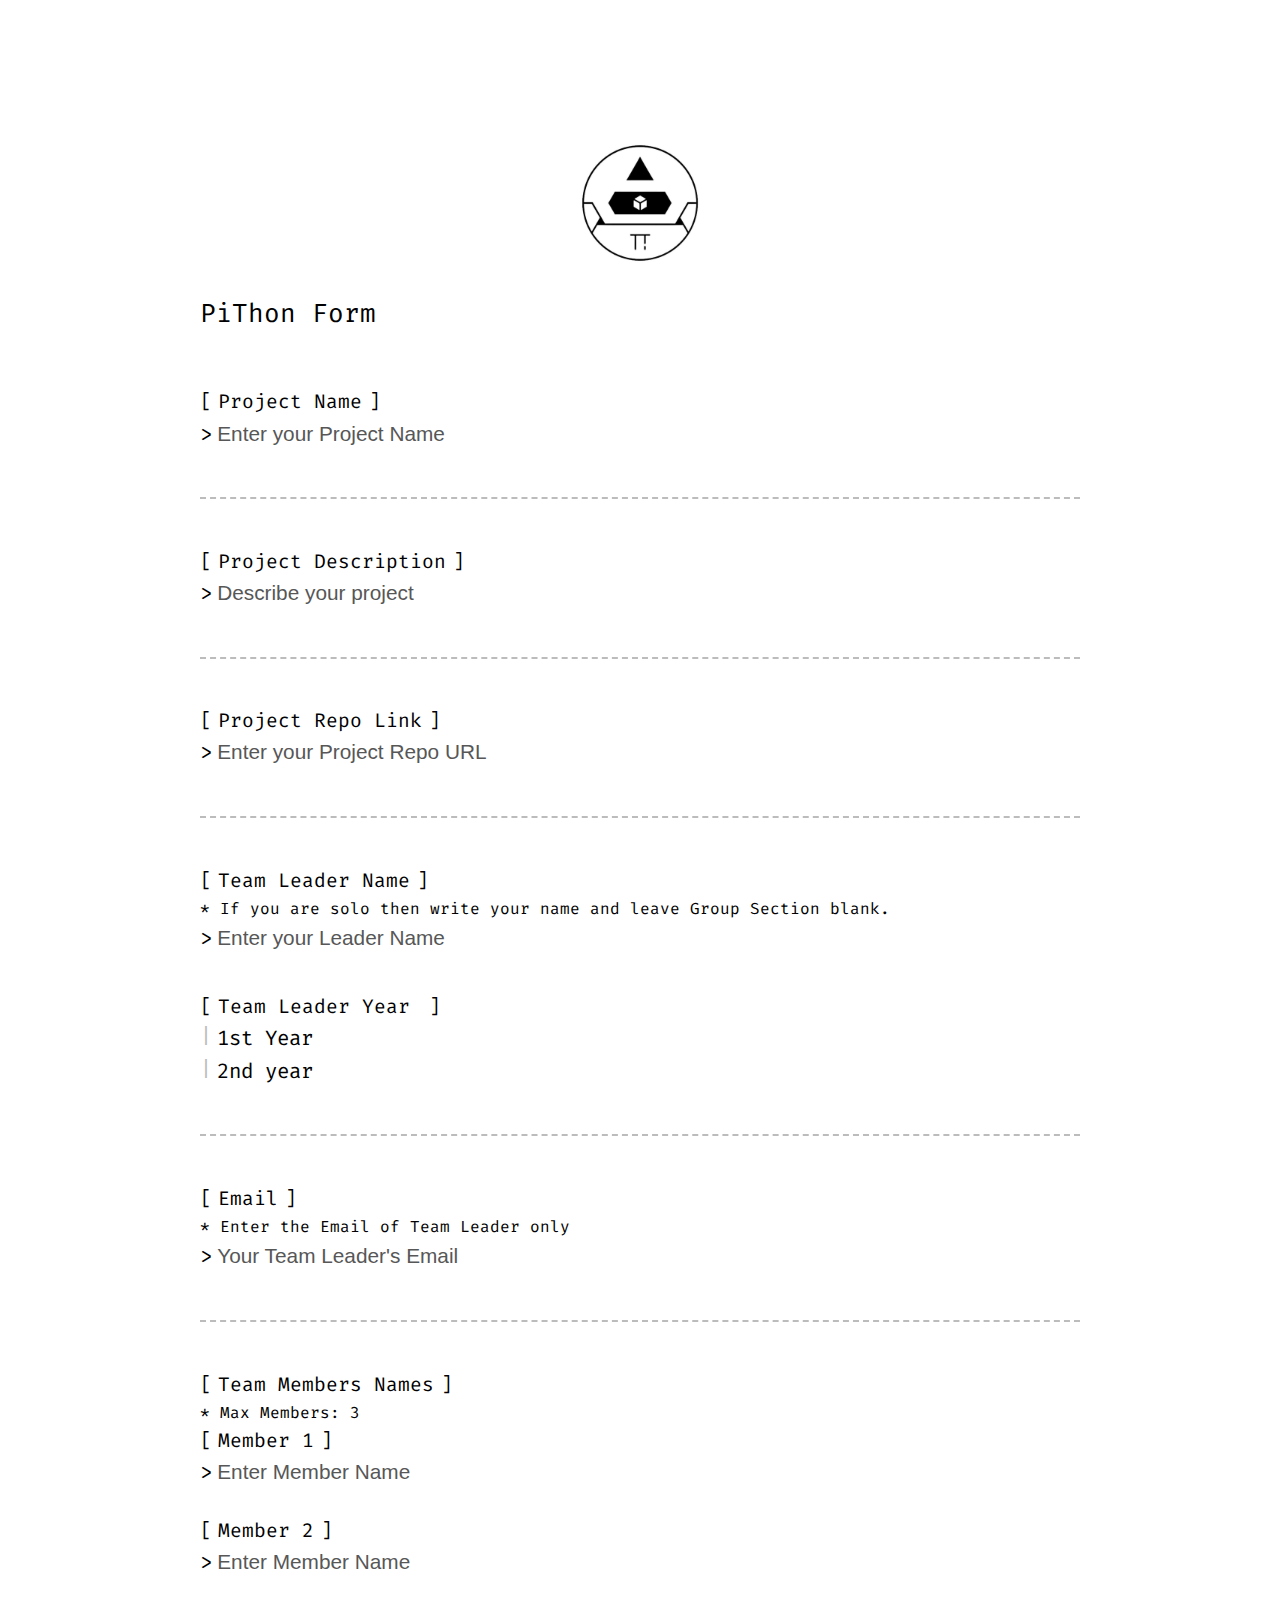
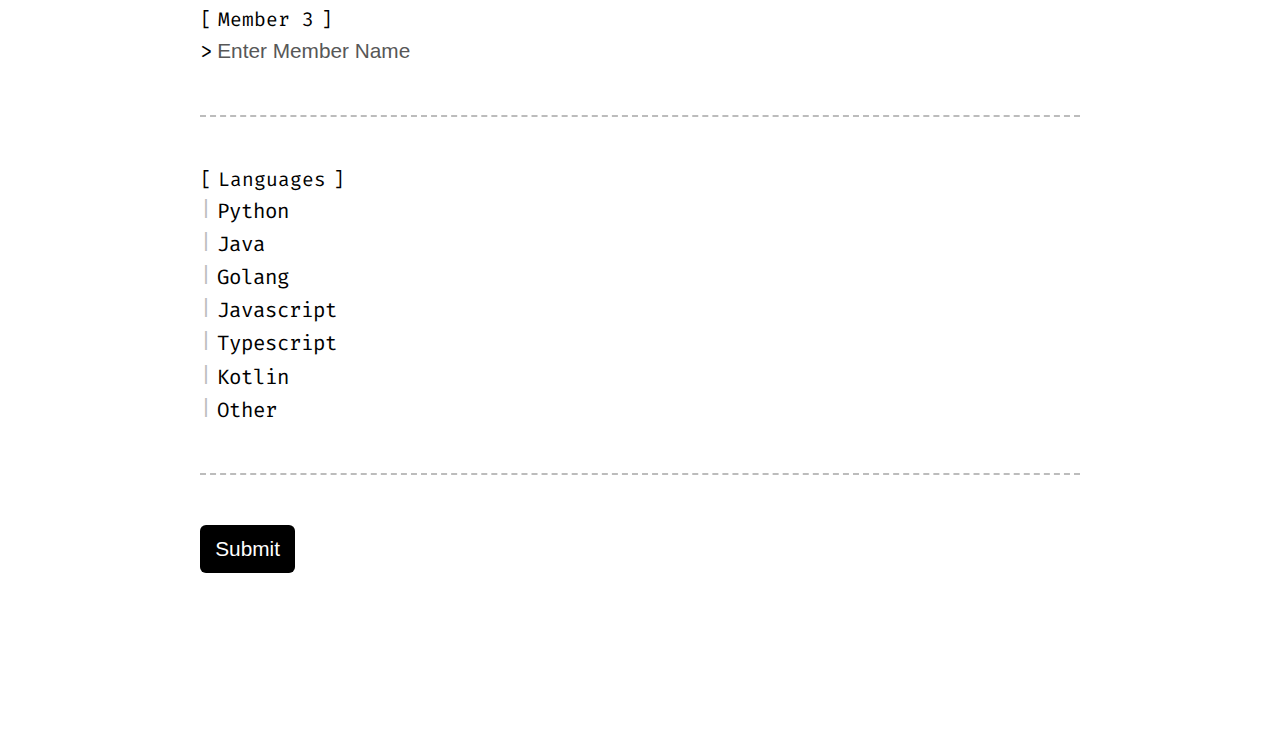
<file: PiThon-form.html>
<html>

<head>

  <!-- Primary Meta Tags -->
  <title>PiThon Form</title>
  <meta name="title" content="PiThon Form">
  <meta name="description" content="Registration for the Pithon by Pi Club">

  <!-- Open Graph / Facebook -->
  <meta property="og:type" content="website">
  <meta property="og:url" content="https://metatags.io/">
  <meta property="og:title" content="PiThon Form">
  <meta property="og:description" content="Registration for the Pithon by Pi Club">
  <meta property="og:image" content="https://metatags.io/assets/meta-tags-16a33a6a8531e519cc0936fbba0ad904e52d35f34a46c97a2c9f6f7dd7d336f2.png">

  <!-- Twitter -->
  <meta property="twitter:card" content="summary_large_image">
  <meta property="twitter:url" content="https://metatags.io/">
  <meta property="twitter:title" content="PiThon Form">
  <meta property="twitter:description" content="Registration for the Pithon by Pi Club">
  <meta property="twitter:image" content="https://metatags.io/assets/meta-tags-16a33a6a8531e519cc0936fbba0ad904e52d35f34a46c97a2c9f6f7dd7d336f2.png">
  
  <!--   Meta-Tags Ends  -->
  <link rel="stylesheet" href="./css/form.css">
  <meta name="viewport" content="width=device-width, initial-scale=1">
  <link rel="preconnect" href="https://fonts.googleapis.com">
  <link rel="preconnect" href="https://fonts.gstatic.com" crossorigin>
  <link href="https://fonts.googleapis.com/css2?family=Fira+Code&display=swap" rel="stylesheet">
  <link rel="preconnect" href="./js/modules/alert.js">
  <link rel="preconnect" href="./js/modules/forms.js">


  <style>
    body {
      padding: 15vh 15vw;
    }

    @media (max-width: 400px) {
      body {
        padding: 5vh 5vw;
      }
    }
  </style>
</head>

<body>
    <div id="logo">
        <picture>
          <source srcset="./logo/logo-black.jpg" media="(prefers-color-scheme: dark )">
          <img src="./logo/logo-white.jpg">
        </picture>
      </div>

<!--   <form action="#" id="sample"> -->
    <form name="PiThon-form" method="POST" data-netlify="true">
    <h1 class="form-name">PiThon Form</h1>
<!-- ----------------------------------------------------------------------------------------------------------------------- -->
    <div id="projectName" class="form-input-group">
      <label for="projectName-input">Project Name</label>
      <span class="text-input">
        <input autofocus placeholder="Enter your Project Name" type="text" name="projectName" id="projectName-input">
      </span>
      <div class="error-text">Project Name is Required!</div>
    </div>
<!-- ----------------------------------------------------------------------------------------------------------------------- -->
    <hr class="separator">
    <div id="projectDescription" class="form-input-group">
      <label for="projectDescription-input">Project Description</label>
      <span class="text-input">
        <input placeholder="Describe your project" type="text" name="projectDescription" id="projectDescription-input" maxlength="120"> 
      </span>
      <div class="error-text">Project Description is Required!</div>
    </div>
<!-- ----------------------------------------------------------------------------------------------------------------------- -->
    <hr class="separator">
    <div id="projectRepo" class="form-input-group">
        <label for="projectRepo-input">Project Repo Link</label>
        <span class="text-input">
          <input placeholder="Enter your Project Repo URL" type="text" name="projectRepo" id="github-input">
        </span>
        <div class="error-text">Project Repo doesn't exist</div>
    </div>
<!-- ----------------------------------------------------------------------------------------------------------------------- -->
    <hr class="separator">
    <div id="leaderName" class="form-input-group">
        <label for="leaderName-input">Team Leader Name</label>
        <caption>* If you are solo then write your name and leave Group Section blank.</caption>
        <span class="text-input">
          <input autofocus placeholder="Enter your Leader Name" type="text" name="leaderName" id="leaderName-input">
        </span>
        <div class="error-text">Name is required</div>
    </div>

    <div id="leaderYear" class="form-input-group">
        <label for="year-input">Team Leader Year </label>
        <div class="option-group">
          <input type="radio" name="year" id="year-1st" value="Year-1">
          <label for="year-1st">1st Year</label>
          <input type="radio" name="year" id="year-2nd" value="Year-2">
          <label for="year-2nd">2nd year</label>
        </div>
        <div class="error-text">Year is required</div>
    </div>
<!-- ----------------------------------------------------------------------------------------------------------------------- -->
    <hr class="separator">
    <div id="email" class="form-input-group">
      <label for="email-input">Email</label>
      <caption>* Enter the Email of Team Leader only</caption>
      <span class="text-input">
        <input placeholder="Your Team Leader's Email" type="text" name="email" id="email-input">
      </span>
      <div class="error-text">Email is not valid</div>
    </div>
<!-- ----------------------------------------------------------------------------------------------------------------------- -->
    <hr class="separator">
    <div id="teamMembers" class="form-input-group">
        <label for="membersInput">Team Members Names</label>
        <caption>* Max Members: 3</caption>
        <label for="memberOneInput">Member 1</label>
        <span class="text-input">
            <input placeholder="Enter Member Name" type="text" id="memberOneInput" name="memberOne-input">
        </span>
        <div class="error-text">Year is required</div>

        <br>
        <label for="memberTwoInput">Member 2</label>
        <span class="text-input">
            <input placeholder="Enter Member Name" type="text" id="memberTwoInput" name="memberTwo-input">
        </span>
        <div class="error-text">Year is required</div>

        <br>
        <label for="memberThreeInput">Member 3</label>
        <span class="text-input">
            <input placeholder="Enter Member Name" type="text" id="memberThreeInput" name="memberThree-input">
        </span>
        <div class="error-text">Year is required</div>
    </div>
<!-- ----------------------------------------------------------------------------------------------------------------------- -->
    <hr class="separator">
    <div id="languages" class="form-input-group">
      <label for="languages-input">Languages</label>
      <div class="option-group">
        <input type="checkbox" name="languages" id="languages-python" value="python">
        <label for="languages-python">Python</label>
        <input type="checkbox" name="languages" id="languages-java" value="java">
        <label for="languages-java">Java</label>
        <input type="checkbox" name="languages" id="languages-golang" value="golang">
        <label for="languages-golang">Golang</label>
        <input type="checkbox" name="languages" id="languages-javascript" value="javascript">
        <label for="languages-javascript">Javascript</label>
        <input type="checkbox" name="languages" id="languages-typescript" value="typescript">
        <label for="languages-typescript">Typescript</label>
        <input type="checkbox" name="languages" id="languages-kotlin" value="kotlin">
        <label for="languages-kotlin">Kotlin</label>
        <input type="checkbox" name="languages" id="languages-other" value="other">
        <label for="languages-other">Other</label>
      </div>
      <div class="error-text">Choose at least 1 language</div>
    </div>
<!-- ----------------------------------------------------------------------------------------------------------------------- -->
    <hr class="separator">
    <div id="submit" class="form-input-group">
      <button type="submit">Submit</button>
    </div>
  </form>
   <script type="module">
    import {init, validateOn, required} from "./js/modules/forms.js"
    init()

    const validate = validateOn("change", "keyup")

    const requiredFields = ["projectName", "projectDescription", "projectRepo","leaderName", "leaderYear","email", "languages"]
    requiredFields.map(data => validate(data, required(`${data.charAt(0).toUpperCase() + data.slice(1)} is required`))) 

    validate("email", required("Email is required"), async value => {
      const mailformat = /^[A-Za-z\d\.]+\@[A-Za-z]+\.[a-z]{2,3}$/
      if (!mailformat.test(value)) {
        throw new Error("Please enter a valid email")
      }
    })

    validate("projectRepo", required("Project Repo Link is required"), async value => {
      const linkFormat = /^(?:https?:\/\/)?github\.com\/[a-zA-Z0-9_-]+$\/[a-zA-Z0-9_-]+$/
      if (!linkFormat.test(value)) {
        throw new Error("Please enter a valid Project Repo.")
      }
    })
  </script>
</body>

</html>
</file>
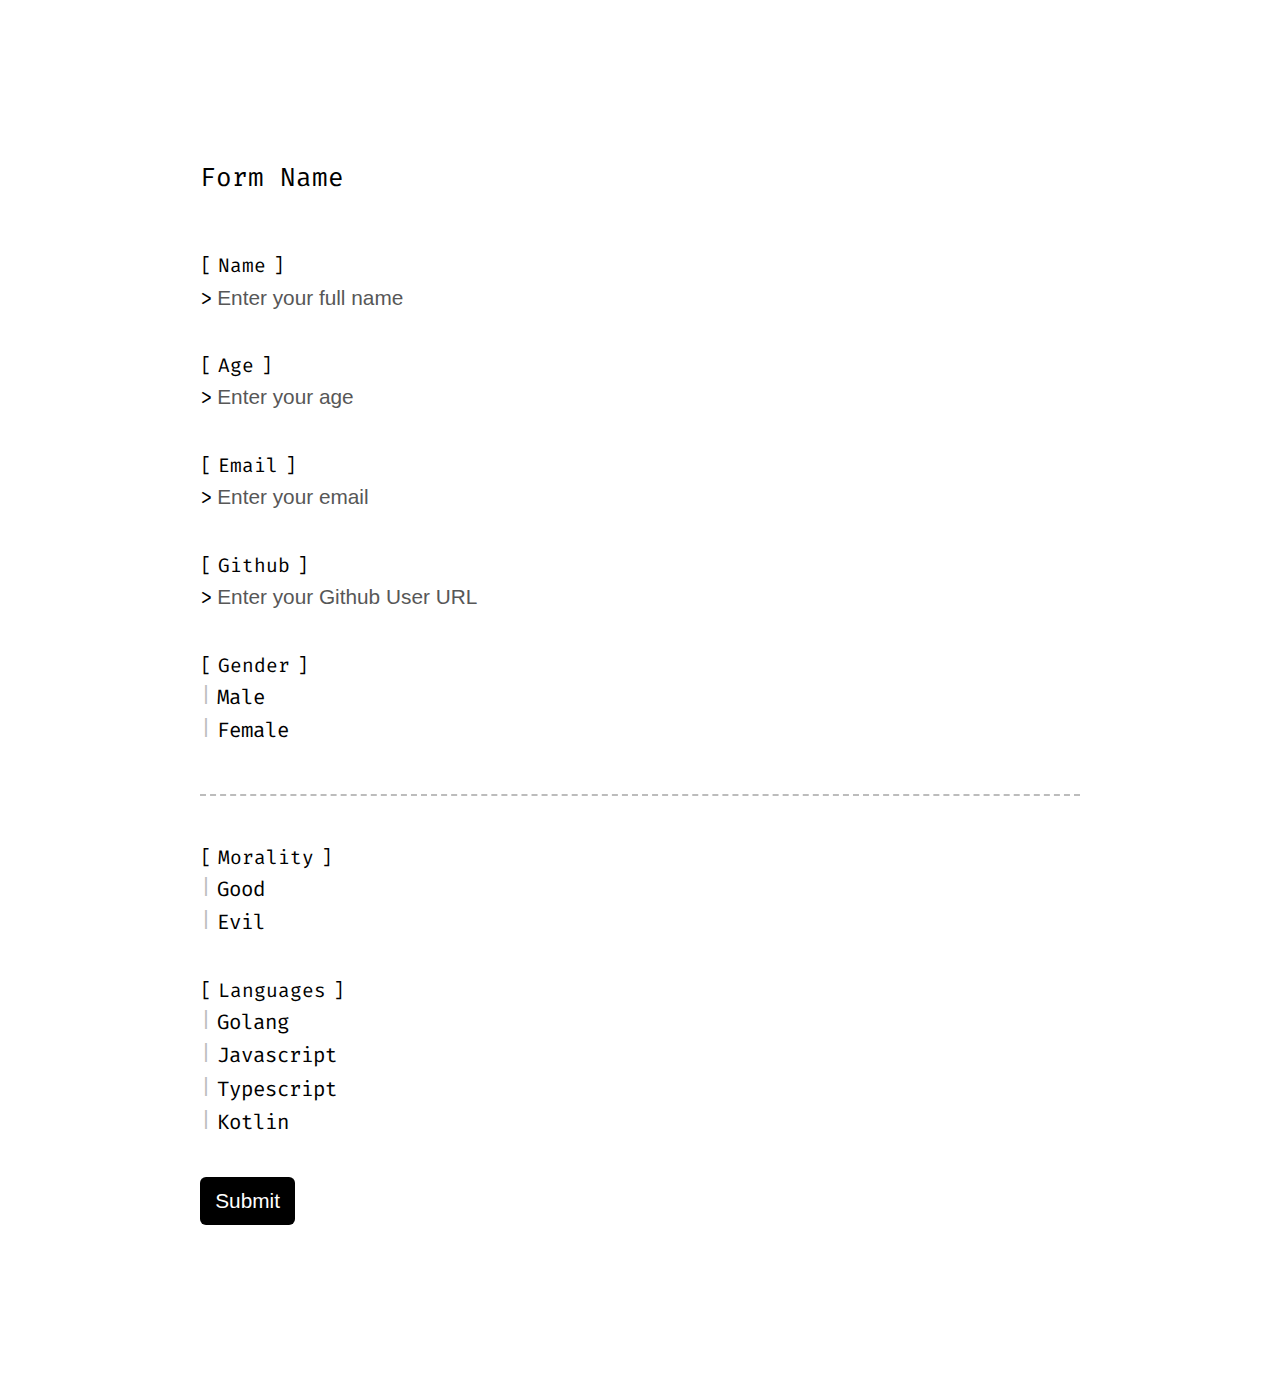
<file: sample.html>
<html>
  <head>
    
    <!-- HTML Meta Tags -->
    <title>PI Club | Sample Form</title>
    <meta name="description" content="Check out the sample form built by the PI Club for alpha testing!">

    <!-- Facebook Meta Tags -->
    <meta property="og:url" content="https://forms.pi-club.ml/sample">
    <meta property="og:type" content="website">
    <meta property="og:title" content="PI Club | Sample Form">
    <meta property="og:description" content="Check out the sample form built by the PI Club for alpha testing!">
    <meta property="og:image" content="https://pi-club.ml/logos/main.png">

    <!-- Twitter Meta Tags -->
    <meta name="twitter:card" content="summary_large_image">
    <meta property="twitter:domain" content="forms.pi-club.ml">
    <meta property="twitter:url" content="https://forms.pi-club.ml/sample">
    <meta name="twitter:title" content="PI Club | Sample Form">
    <meta name="twitter:description" content="Check out the sample form built by the PI Club for alpha testing!">
    <meta name="twitter:image" content="https://pi-club.ml/logos/main.png">

    <!-- Meta Tags Generated via https://www.opengraph.xyz -->

    <link rel="stylesheet" href="./css/form.css">
    <meta name="viewport" content="width=device-width, initial-scale=1">
    <link rel="preconnect" href="https://fonts.googleapis.com">
    <link rel="preconnect" href="https://fonts.gstatic.com" crossorigin>
    <link href="https://fonts.googleapis.com/css2?family=Fira+Code&display=swap" rel="stylesheet">


    <style>
      body {
        padding: 15vh 15vw;
      }

      @media (max-width: 400px) {
        body {
          padding: 5vh 5vw;
        }
      }
    </style>
  </head>
  <body>
    <form action="#" id="sample">
      <h1 class="form-name">Form Name</h1>

      <div id="name" class="form-input-group">
        <label for="name-input">Name</label>
        <!--why the weird span? cuz CSS can't be fucking serious http://forums.mozillazine.org/viewtopic.php?f=25&t=291007&start=0&st=0&sk=t&sd=a-->
        <span class="text-input">
          <input placeholder="Enter your full name" type="text" name="name" id="name-input">
        </span>
        <div class="error-text">Your name is required</div>
      </div>

      <div id="age" class="form-input-group">
        <label for="age-input">Age</label>
        <span class="text-input">
          <input placeholder="Enter your age" type="text" name="age" id="age-input">
        </span>
        <div class="error-text">Age should be a number</div>
      </div>

      <div id="email" class="form-input-group">
        <label for="email-input">Email</label>
        <span class="text-input">
          <input placeholder="Enter your email" type="text" name="email" id="email-input">
        </span>
        <div class="error-text">Email is not valid</div>
      </div>

      <div id="github" class="form-input-group">
        <label for="github-input">Github</label>
        <span class="text-input">
          <input placeholder="Enter your Github User URL" type="text" name="github" id="github-input">
        </span>
        <div class="error-text">The github user doesn't exist</div>
      </div>

      <div id="gender" class="form-input-group">
        <label for="gender-input">Gender</label>
        <div class="option-group">
          <input type="radio" name="gender" id="gender-male" value="male">
          <label for="gender-male">Male</label>
          <input type="radio" name="gender" id="gender-female" value="female">
          <label for="gender-female">Female</label>
        </div>
        <div class="error-text">Choose a gender</div>
      </div>

      <hr class="separator">

      <div id="morality" class="form-input-group">
        <label for="morality-input">Morality</label>
        <div class="option-group">
          <input type="radio" name="morality" id="morality-good" value="good">
          <label for="morality-good">Good</label>
          <input type="radio" name="morality" id="morality-evil" value="evil">
          <label for="morality-evil">Evil</label>
        </div>
        <div class="error-text">You can't morally grey</div>
      </div>

      <div id="languages" class="form-input-group">
        <label for="languages-input">Languages</label>
        <div class="option-group">
          <input type="checkbox" name="languages" id="languages-golang" value="golang">
          <label for="languages-golang">Golang</label>
          <input type="checkbox" name="languages" id="languages-javascript" value="javascript">
          <label for="languages-javascript">Javascript</label>
          <input type="checkbox" name="languages" id="languages-typescript" value="typescript">
          <label for="languages-typescript">Typescript</label>
          <input type="checkbox" name="languages" id="languages-kotlin" value="kotlin">
          <label for="languages-kotlin">Kotlin</label>
        </div>
        <div class="error-text">Choose at least one language</div>
      </div>

      <div id="submit" class="form-input-group">
        <button type="submit">Submit</button>
      </div>

<!-- This Part is for Script---------------------------------  -->

    </form>
    <script type="module">
      import { init, validateOn, required } from "./js/modules/forms.js"
      init()

      const validate = validateOn("change", "keyup")

      const requiredFields = ["name", "gender", "morality", "languages"]
      requiredFields.map(data => validate(data, required(`${data.charAt(0).toUpperCase() + data.slice(1)} is required`)))

      validate("age", required("Age is required"), async value => {
        if (Number.isNaN(Number(value))) {
          throw new Error("Age is should be a number")
        }
      })

      validate("email", required("Email is required"), async value => {
        const mailformat = /^[A-Za-z\d\.]+\@[A-Za-z]+\.[a-z]{2,3}$/
        if (!mailformat.test(value)) {
          throw new Error("Please enter a valid email")
        }
      })

      validate("github", required("Github User Profile Link is required"), async value => {
        const githubformat = /^[h][t][t][p](s?)[:][/][/]github\.com[/]|^github\.com[/]/
        if (!githubformat.test(value)) {
          throw new Error("Please enter a valid Github User Profile.")
        }
      })
    </script>
  </body>
</html>
</file>
<file: css/form.css>
:root {
  --input-text-size: 1.3em;
  --logo-size: 120px;
}

@media (max-width: 767.98px) {
  :root {
    --input-text-size: 1em;
  }
}

:root {
  --form-name-size: calc(var(--input-text-size) * (20 / 16));
  --gap-max: calc(var(--input-text-size) * 2);
  --gap-min: calc(var(--input-text-size) * (4 / 16));
  --label-text-size: calc(var(--input-text-size) * (15 / 16));
  --submit-pad-h: calc(var(--input-text-size) * (9 / 16));
  --submit-pad-v: calc(var(--input-text-size) * (7 / 16));

  --red: #F67171;
  --grey: #BCBCBC;
  --grey-text: #575757;
  --fg: #000000;
  --bg: #FFFFFF;
}

@media (max-width: 767.98px) {
  :root {
    --input-text-size: 1em;
    --submit-pad-h: calc(var(--input-text-size));
    --submit-pad-v: calc(var(--input-text-size) * (12 / 16));
  }
}

@media (prefers-color-scheme: dark) {
  :root {
    --fg: #FFFFFF;
    --bg: #000000;
    --grey: #606060;
    --grey-text: #959595;
  }
}

body {
  color: var(--fg);
  background: var(--bg);
}

#logo {
  display: grid;
  place-items: center;
  max-height: var(--logo-size);
  margin-bottom: 1rem;
}

#logo img {
  max-height: var(--logo-size);
}

body.alert #overlay {
  opacity: 1;
}

@keyframes blink {
  0% {
    opacity: 1
  }

  65% {
    opacity: 1
  }

  100% {
    opacity: 0
  }
}

#overlay {
  width: 100vw;
  height: 100vh;
  position: fixed;
  top: 0;
  left: 0;
  display: grid;
  place-items: center;
  pointer-events: none;
  opacity: 0;
}

#overlay>div {
  border: var(--fg) 1px dashed;
  padding: 1em;
}

#overlay pre {
  line-height: 2;
}

#overlay #alert {
  font-size: var(--input-text-size);
}

#overlay #blink {
  display: inline-block;
  height: 1rem;
  width: 1ch;
  background: var(--fg);
  transform: translateY(22%);
  margin-left: 2px;
  margin-top: calc(-22/100 * 1rem);
  animation: blink 1.7s linear infinite;
}

body.alert form {
  display: none;
}

.form-name,
form {
  font-family: "Fira Code", monospace;
  font-weight: normal;
}

.form-name {
  font-size: var(--form-name-size);
}

input {
  appearance: none;
}

.option-group>label,
input,
.error-text,
button[type=submit] {
  font-size: var(--input-text-size);
}

.separator {
  color: #BCBCBC;
  border: none;
  border-bottom: 2px dashed #BCBCBC;
  width: 100%;
}

form {
  display: flex;
  flex-direction: column;
  gap: var(--gap-max);
}

.form-input-group {
  display: flex;
  flex-direction: column;
  gap: var(--gap-min);
}

.form-input-group>label {
  font-size: var(--label-text-size);
}

.form-input-group>label::after {
  content: "]";
  margin-left: var(--gap-min);
}

.form-input-group>label::before {
  content: "[";
  margin-right: var(--gap-min);
}

button[type=submit] {
  width: fit-content;
  padding: var(--submit-pad-v) var(--submit-pad-h);
  margin: 0px;
  box-sizing: border-box;
  color: var(--bg);
  background: var(--fg);
  border: none;
  border-radius: 6px;
  cursor: pointer;
  position: relative;
}

button[type=submit]:hover::after {
  opacity: 1;
}

button[type=submit]::after {
  content: "";
  --size: 6px;
  width: var(--size);
  height: var(--size);
  position: absolute;
  bottom: 0px;
  left: 50%;
  transform: translate(-50%, calc(100% + 0.3em));
  background: var(--fg);
  border-radius: 50%;
  opacity: 0;
}

.error-text {
  color: var(--red);
  display: none;
}

.error-text::before {
  content: "?";
  margin-right: var(--gap-min);
  color: currentcolor;
}

.form-input-group.invalid .error-text {
  display: block;
}

.option-group {
  display: grid;
  grid-template-columns: min-content auto;
  gap: var(--gap-min);
}

.option-group>input {
  margin: 0px;
}

.option-group>label {
  cursor: pointer;
}

.option-group>input::after {
  content: "|";
  color: var(--grey);
  display: inline-block;
  width: 0.58em;
  transform: translateY(-2px);
  /* tested on firefox */
  text-align: center;
}

.option-group>input.hover::after {
  color: var(--fg);
}

.option-group>input:checked::after {
  content: ">";
  color: var(--fg);
}

.form-input-group.invalid .option-group>input::after {
  color: var(--red);
}

input[type=text] {
  border: none;
  outline: none;
  padding: 0px;
  background: var(--bg);
  color: var(--fg);
  width: 100%;
}

input[type=text]:focus {
  outline: none;
}

input[type=text]::placeholder {
  color: var(--grey-text);
}

.invalid .text-input::before {
  color: var(--red);
}

.text-input::before {
  content: ">";
  font-size: var(--input-text-size);
}

.text-input {
  display: flex;
  gap: var(--gap-min);
}
</file>
